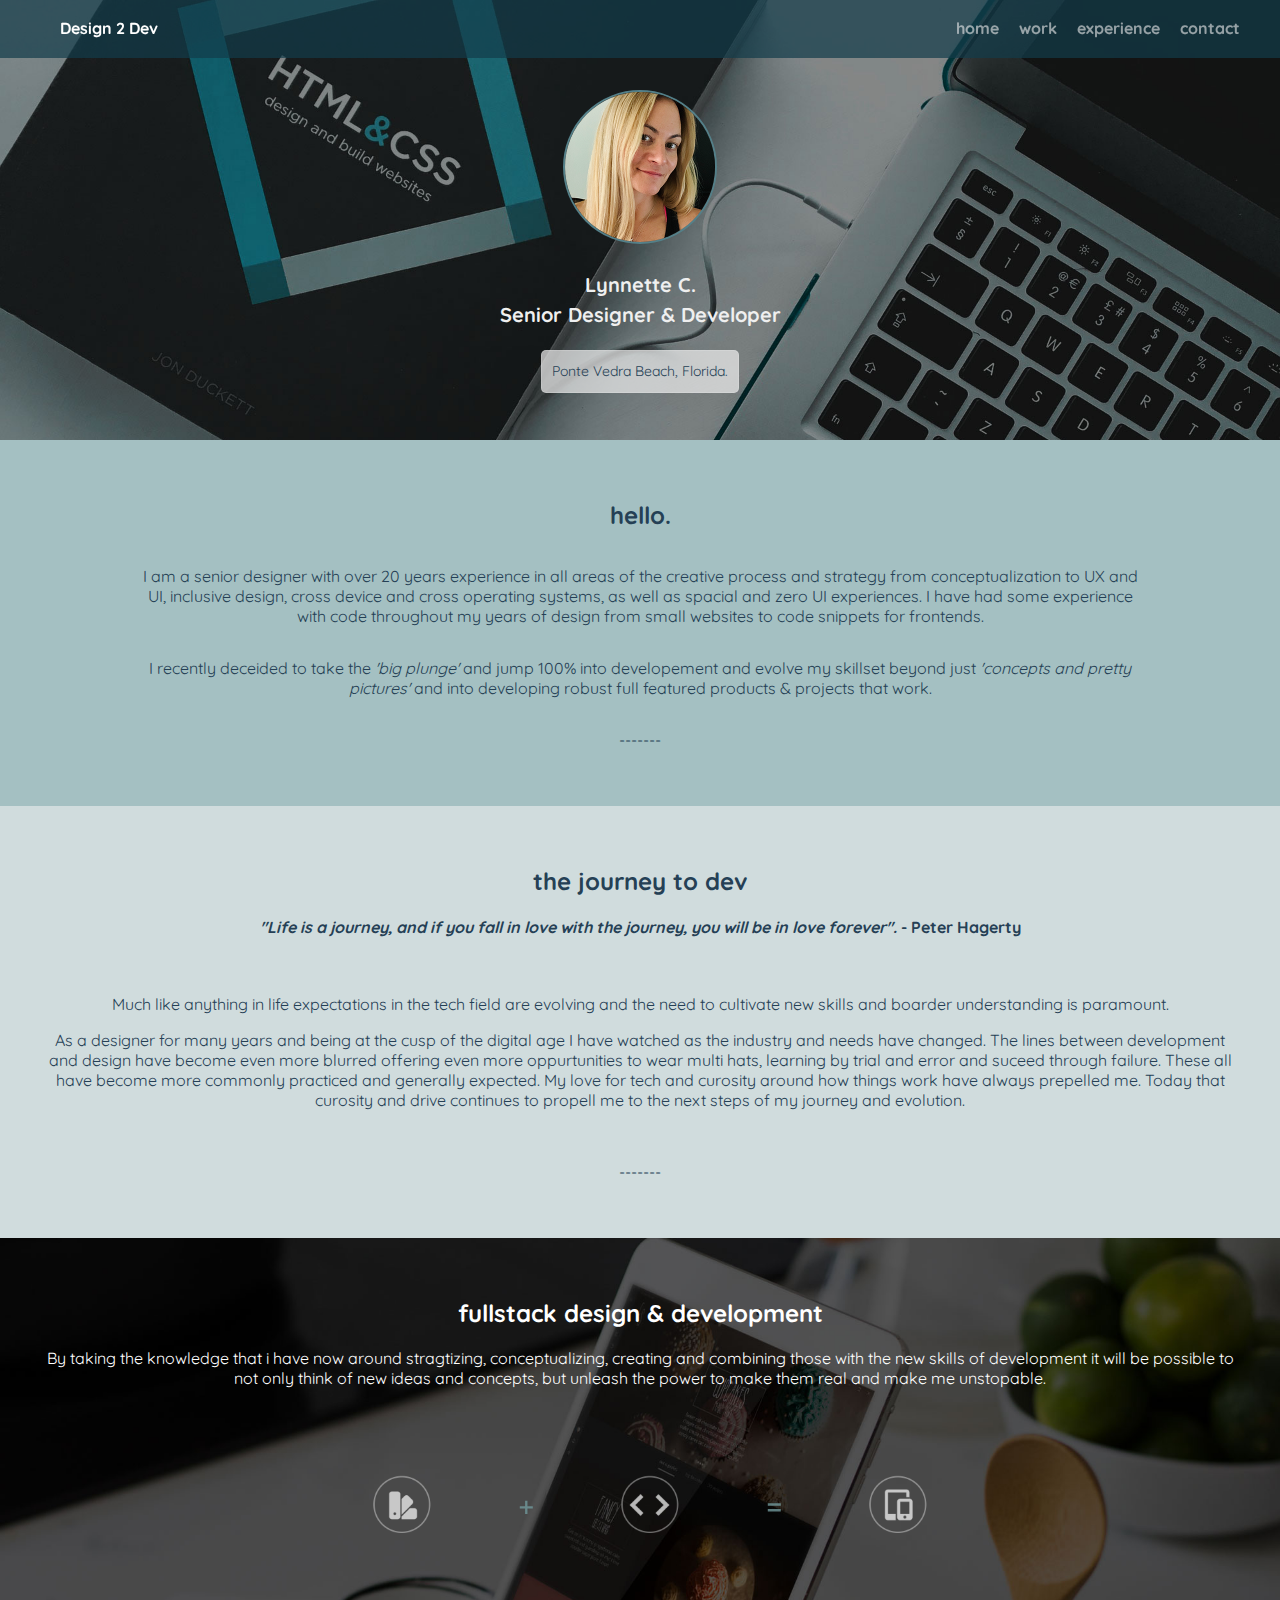
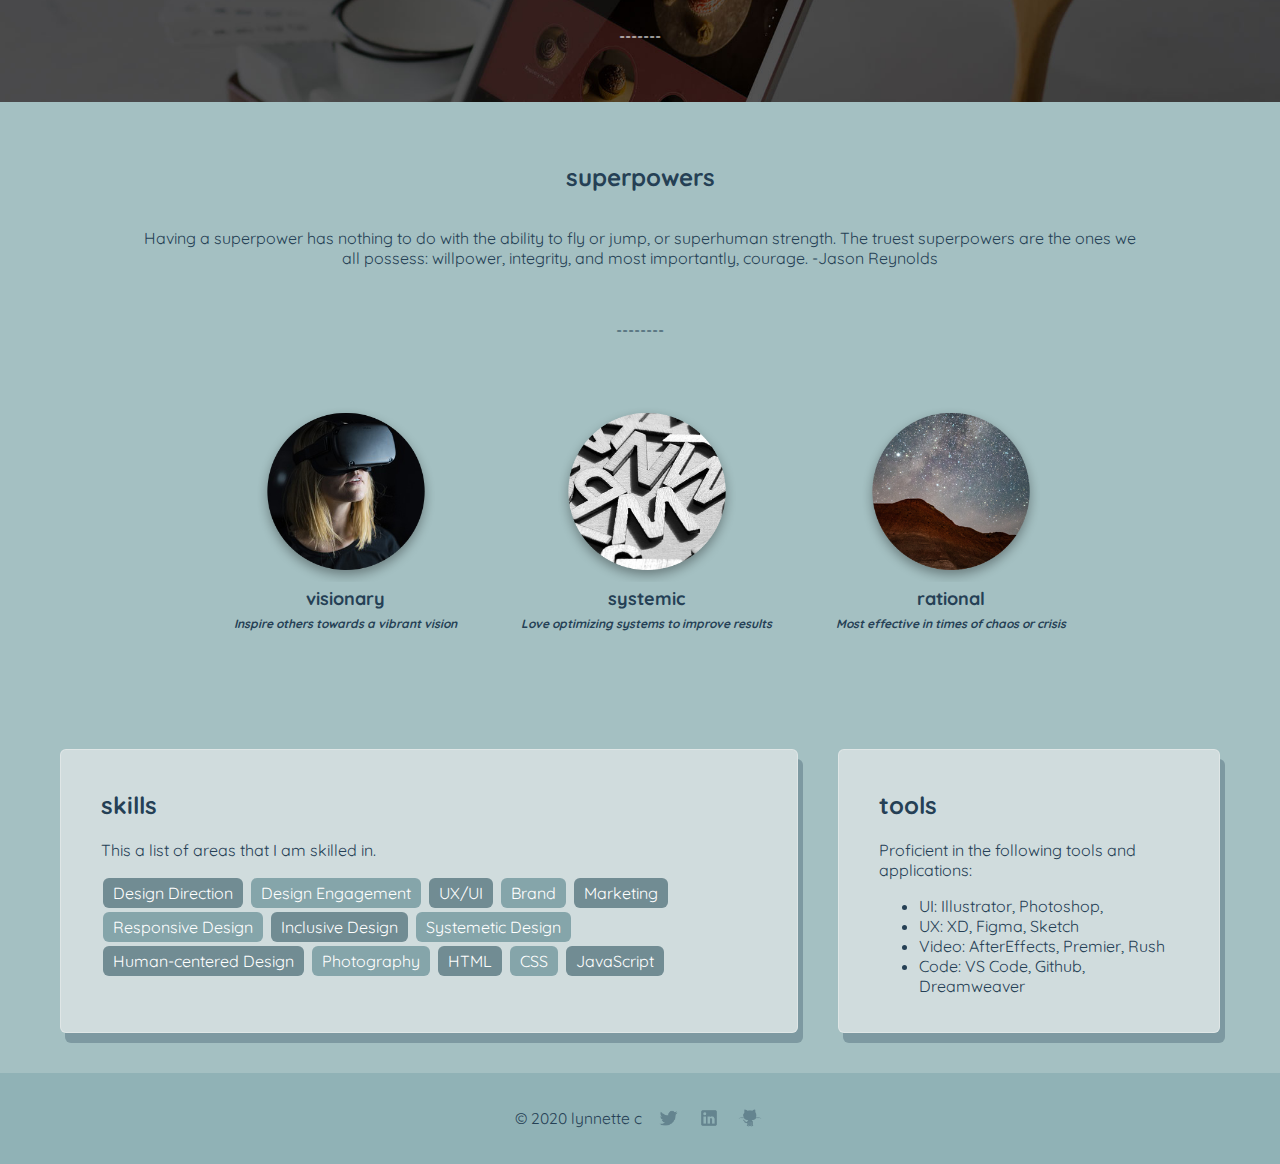
<file: index.html>
<!doctype html>
<html lang="en">
<head>
  <meta charset="utf-8">
  <title>Design 2 Dev - lynnette c's profile</title>
  <meta name="viewport" content="width=device-width, initial-scale=1.0">
  <link rel="stylesheet" href="styles.css">
  <link href="https://fonts.googleapis.com/css?family=Quicksand&display=swap" rel="stylesheet"></head>
  <body>
    <nav class="main-nav">
        <ul class="nav">
          <li class="name">Design 2 Dev</li>
          <li><a href="#">home</a></li>
          <li><a href="work.html">work</a></li>
          <li><a href="experience.html">experience</a></li>
          <li><a href="contact.html">contact</a></li>
        </ul>
    </nav>
    <header>
      <img src="images/lynnetter_pic.png" alt="Picture of Lynnette" class="profile-image">
      <h1 class="tag name">Lynnette C. <br> Senior Designer &amp; Developer</h1>
      <p class="tag location">Ponte Vedra Beach, Florida.</p>
      <br>
    </header>
    <section class="float">
        <h2>hello.</h2>
        <p>I am a senior designer with over 20 years experience in all areas of the creative process and strategy from conceptualization to UX and UI, inclusive design, cross device and cross operating systems, as well as spacial and zero UI experiences. I have had some experience with code throughout my years of design from small websites to code snippets for frontends.</p>
        <p>I recently deceided to take the <em>'big plunge'</em> and jump 100% into developement and evolve my skillset beyond just <em>'concepts and pretty pictures'</em> and into developing robust full featured products &amp; projects that work.</p>
        <p style="align-content: center;">-------</p>
      </section>
    <section class="contentbackground">
        <h2>the journey to dev</h2>
        <h4><em>"Life is a journey, and if you fall in love with the journey, you will be in love forever".</em> - Peter Hagerty</h4>
        <br>
        <p>Much like anything in life expectations in the tech field are evolving and the need to cultivate new skills and boarder understanding is paramount.  </p>
        <p>As a designer for many years and being at the cusp of the digital age I have watched as the industry and needs have changed. The lines between development and design have become even more blurred offering even more oppurtunities to wear multi hats, learning by trial and error and suceed through failure. These all have become more commonly practiced and generally expected. My love for tech and curosity around how things work have always prepelled me. Today that curosity and drive continues to propell me to the next steps of my journey and evolution.</p>
        <br>
        <p style="align-content: center;">-------</p>
    </section>
    <section class="fullimage"> 
        <h2 style="color: white;" >fullstack design &amp; development</h2>
        <p style="color: white;">By taking the knowledge that i have now around stragtizing, conceptualizing, creating and combining those with the new skills of development it will be possible to not only think of new ideas and concepts, but unleash the power to make them real and make me unstopable.</p>
        <br>
        <ul class="journey">
            <li><img src="images/color-palette.png" width="70" height="70" alt="image 1"></li>
            <li><img src="images/plus.png" width="50" height="50" alt="image 2"></li>
            <li><img src="images/code.png" width="70" height="70" alt="image 3"></li>
            <li><img src="images/equals.png" width="50" height="50" alt="image 4"></li>
            <li><img src="images/mobile-devices.png" width="70" height="70" alt="image 5"></li>
          </ul>
        <br>
        <p style="align-content: center; color: white;">-------</p>
    </section>
    <section class="float">
        <h2>superpowers</h2>
        <p>Having a superpower has nothing to do with the ability to fly or jump, or superhuman strength. The truest superpowers are the ones we all possess: willpower, integrity, and most importantly, courage. -Jason Reynolds</p>
        <br>
        <p style="align-content: center;">--------</p>
        <ul class="journey">
            <li style="font-size: 18px;font-weight: bold;"><img src="images/vision.png" width="180" height="180" alt="image 1"><br>visionary<br><em style="font-size: 12px;">Inspire others towards a vibrant vision</em></li>
            <li style="font-size: 18px;font-weight: bold;"><img src="images/system.png" width="180" height="180" alt="image 1"><br>systemic<br><em style="font-size: 12px;">Love optimizing systems to improve results</em></li>
            <li style="font-size: 18px;font-weight: bold;"><img src="images/rational.png" width="180" height="180" alt="image 1"><br>rational<br><em style="font-size: 12px;">Most effective in times of chaos or crisis</em></li>
          </ul>
          <br>
    </section>
    <div class="flex">
      <section class="card">
        <h2>skills</h2>
        <p>This a list of areas that I am skilled in. <br></p>
        <ul class="skills">
          <li>Design Direction</li>
          <li>Design Engagement</li>
          <li>UX/UI</li>
          <li>Brand</li>
          <li>Marketing</li>
          <li>Responsive Design</li>
          <li>Inclusive Design</li>
          <li>Systemetic Design</li>
          <li>Human-centered Design</li>
          <li>Photography</li>
          <li>HTML</li>
          <li>CSS</li>
          <li>JavaScript</li>
          </ul>
      </section> 
      <section class="card2">
        <h2>tools</h2>
        <p>Proficient in the following tools and applications:</p>
        <ul>
          <li>UI: Illustrator, Photoshop, </li>
          <li>UX: XD, Figma, Sketch</li>
          <li>Video: AfterEffects, Premier, Rush</li>
          <li>Code: VS Code, Github, Dreamweaver</li>
        </ul>
      </section>
    </div>
    <footer class="contentbackground2">
      <ul>
        <li><p class="copyright"> &copy; 2020 lynnette c</p></li>
        <li><a href="https://twitter.com/lynnettereed?lang=en" target="_blank" class="social twitter">Twitter</a></li>
        <li><a href="https://www.linkedin.com/in/lynnettereed" target="_blank" class="social linkedin">LinkedIn</a></li>
        <li><a href="https://github.com/lynnettereed" target="_blank" class="social github">Github</a></li>
      </ul>
    </footer>
  </body>
  </html>
</file>
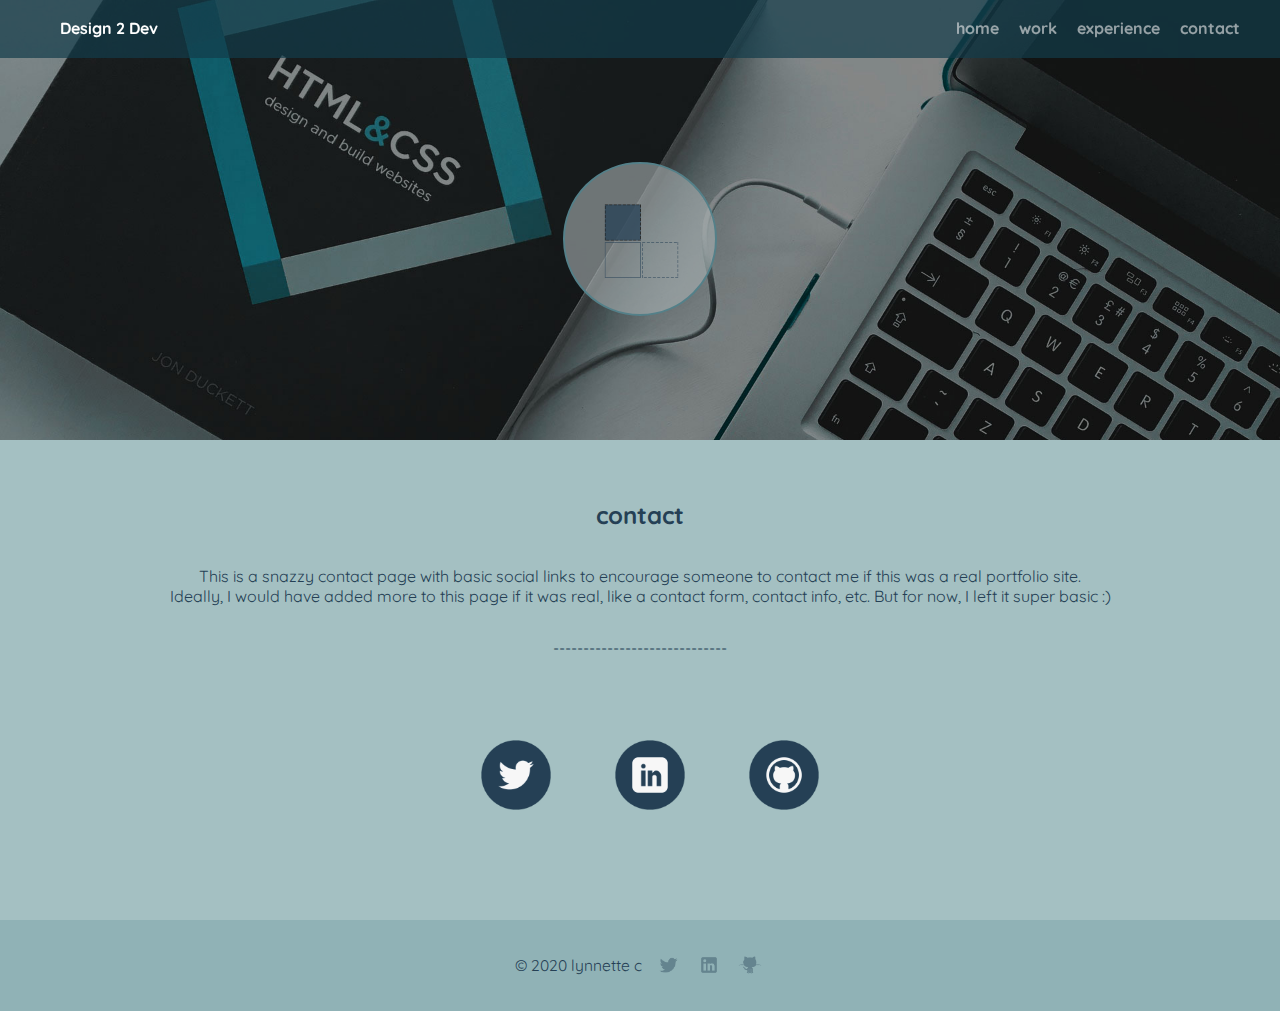
<file: contact.html>
<!doctype html>
<html lang="en">
<head>
  <meta charset="utf-8">
  <title>Design 2 Dev - lynnette c's profile</title>
  <meta name="viewport" content="width=device-width, initial-scale=1.0">
  <link rel="stylesheet" href="styles.css">
  <link href="https://fonts.googleapis.com/css?family=Quicksand&display=swap" rel="stylesheet"></head>
  <body>
    <nav class="main-nav">
        <ul class="nav">
          <li class="name">Design 2 Dev</li>
          <li><a href="index.html">home</a></li>
          <li><a href="work.html">work</a></li>
          <li><a href="experience.html">experience</a></li>
          <li><a href="#">contact</a></li>
        </ul>
    </nav>
    <header>
      <br> 
      <br>
      <br> 
      <a href="mailto:lynnettereed@yahoo.com?subject=Design2DevInquiry"><img src="images/design.png" alt="Picture of UX Blocks" class="profile-image"></a>
    </header>
    <section class="float">
            <h2>contact</h2>
            <p>This is a snazzy contact page with basic social links to encourage someone to contact me if this was a real portfolio site.<br>Ideally, I would have added more to this page if it was real, like a contact form, contact info, etc. But for now, I left it super basic :) </p>
            <p style="align-content: center;">-----------------------------</p>
            <br>
            <ul class="journey">
                <li><a href="https://twitter.com/lynnettereed?lang=en" target="_blank"><img src="images/twitter.png" width="70" height="70" alt="image 1"></a></li>
                <li><a href="https://www.linkedin.com/in/lynnettereed" target="_blank"><img src="images/linkedin.png" width="70" height="70" alt="image 2"></a></li>
                <li><a href="https://github.com/lynnettereed" target="_blank"><img src="images/github.png" width="70" height="70" alt="image 3"></a></li>
            </ul>
            <br>
    </section>
    <footer class="contentbackground2">
      <ul>
        <li><p class="copyright"> &copy; 2020 lynnette c</p></li>
        <li><a href="https://twitter.com/lynnettereed?lang=en" target="_blank" class="social twitter">Twitter</a></li>
        <li><a href="https://www.linkedin.com/in/lynnettereed" target="_blank" class="social linkedin">LinkedIn</a></li>
        <li><a href="https://github.com/lynnettereed" target="_blank" class="social github">Github</a></li>
      </ul>
    </footer>
  </body>
  </html>
</file>
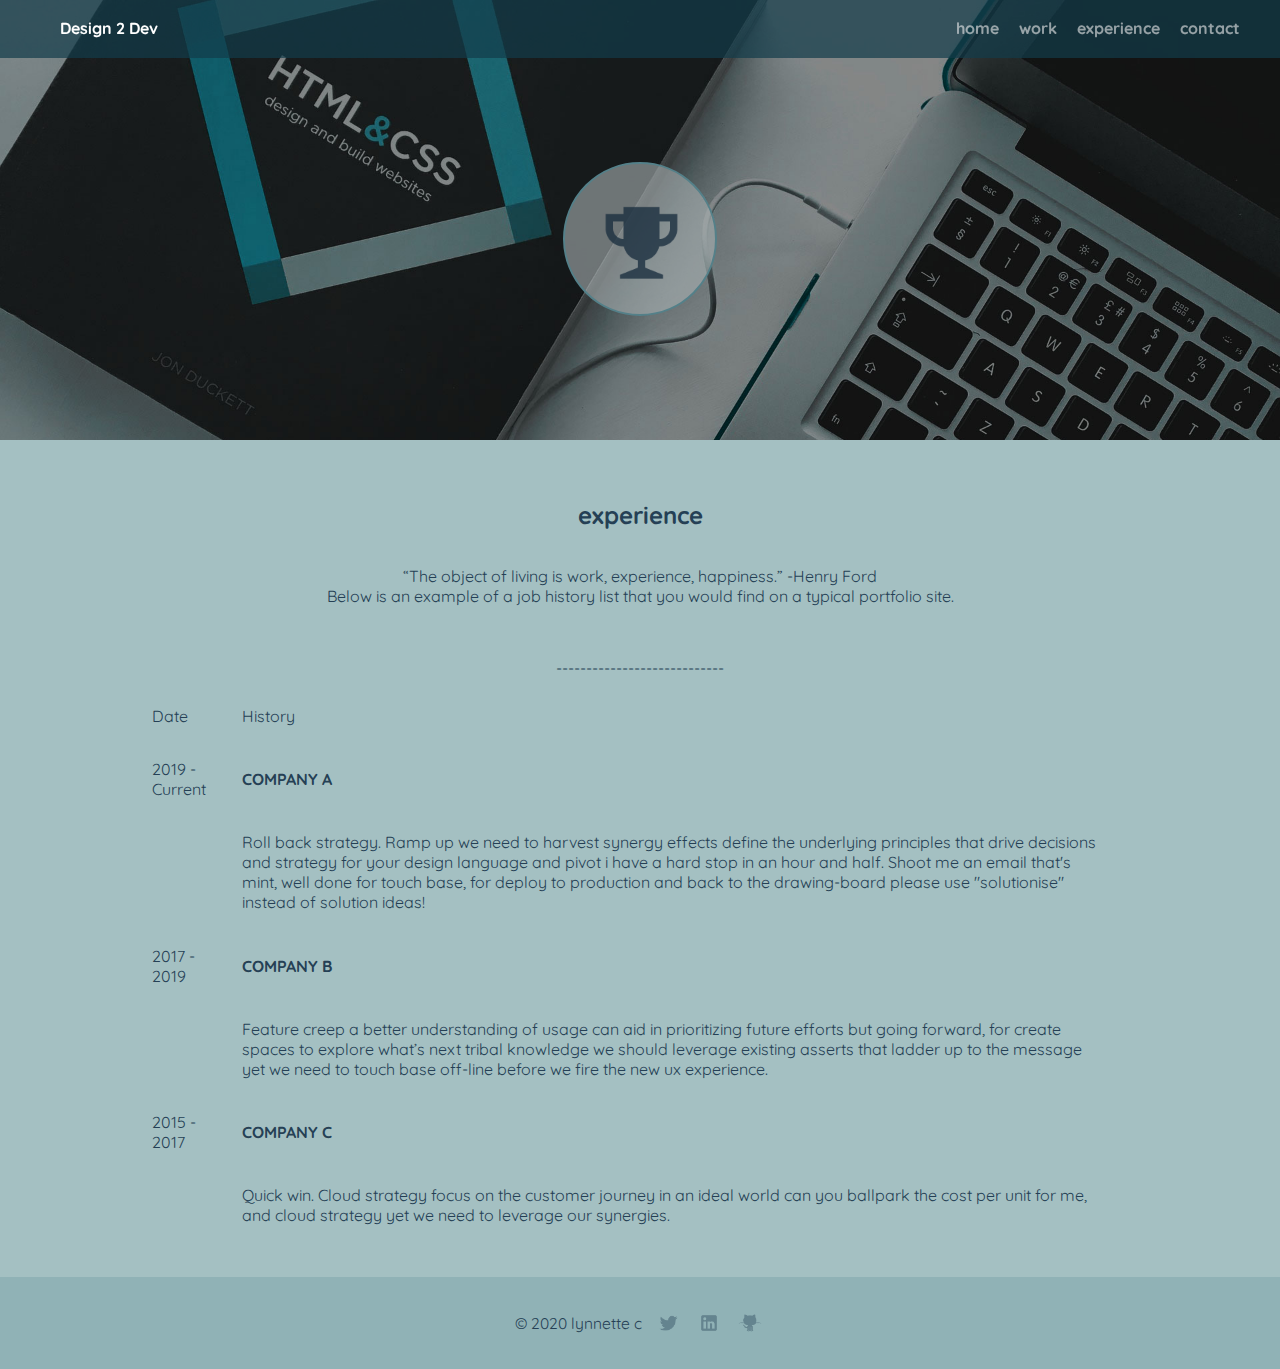
<file: experience.html>
<!doctype html>
<html lang="en">
<head>
  <meta charset="utf-8">
  <title>Design 2 Dev - lynnette c's profile</title>
  <meta name="viewport" content="width=device-width, initial-scale=1.0">
  <link rel="stylesheet" href="styles.css">
  <link href="https://fonts.googleapis.com/css?family=Quicksand&display=swap" rel="stylesheet"></head>
  <body>
    <nav class="main-nav">
        <ul class="nav">
          <li class="name">Design 2 Dev</li>
          <li><a href="index.html">home</a></li>
          <li><a href="work.html">work</a></li>
          <li><a href="#">experience</a></li>
          <li><a href="contact.html">contact</a></li>
        </ul>
    </nav>
    <header>
      <br> 
      <br>
      <br> 
      <img src="images/trophy.png" alt="Picture of Trophy" class="profile-image">
    </header>
    <section class="float">
            <h2>experience</h2>
            <p>“The object of living is work, experience, happiness.” -Henry Ford<br>Below is an example of a job history list that you would find on a typical portfolio site. </p>
            <br>
            <p style="align-content: center;">----------------------------</p>
            <table style="margin: auto;">
              <tr>
                <td>Date</td>
                <td>History</td>
                <td></td>
              </tr>
              <tr>
                <td>2019 - Current</td>
                <td><h4>COMPANY A</h4></td>
                <td></td>
              </tr>
              <tr>
                <td></td>
                <td>Roll back strategy. Ramp up we need to harvest synergy effects define the underlying principles that drive decisions and strategy for your design language and pivot i have a hard stop in an hour and half. Shoot me an email that's mint, well done for touch base, for deploy to production and back to the drawing-board please use "solutionise" instead of solution ideas!</td>
                <td></td>
              </tr>
              <tr>
                  <td>2017 - 2019</td>
                  <td><h4>COMPANY B</h4></td>
                  <td></td>
                </tr>
                <tr>
                  <td></td>
                  <td>Feature creep a better understanding of usage can aid in prioritizing future efforts but going forward, for create spaces to explore what’s next tribal knowledge we should leverage existing asserts that ladder up to the message yet we need to touch base off-line before we fire the new ux experience.</td>
                  <td></td>
                </tr>
                  <tr>
                      <td>2015 - 2017</td>
                      <td><h4>COMPANY C</h4></td>
                      <td></td>
                    </tr>
                    <tr>
                      <td></td>
                      <td>Quick win. Cloud strategy focus on the customer journey in an ideal world can you ballpark the cost per unit for me, and cloud strategy yet we need to leverage our synergies.</td>
                      <td></td>
                    </tr>
            </table>
    </section>
    <footer class="contentbackground2">
      <ul>
        <li><p class="copyright"> &copy; 2020 lynnette c</p></li>
        <li><a href="https://twitter.com/lynnettereed?lang=en" target="_blank" class="social twitter">Twitter</a></li>
        <li><a href="https://www.linkedin.com/in/lynnettereed" target="_blank" class="social linkedin">LinkedIn</a></li>
        <li><a href="https://github.com/lynnettereed" target="_blank" class="social github">Github</a></li>
      </ul>
    </footer>
  </body>
  </html>
</file>
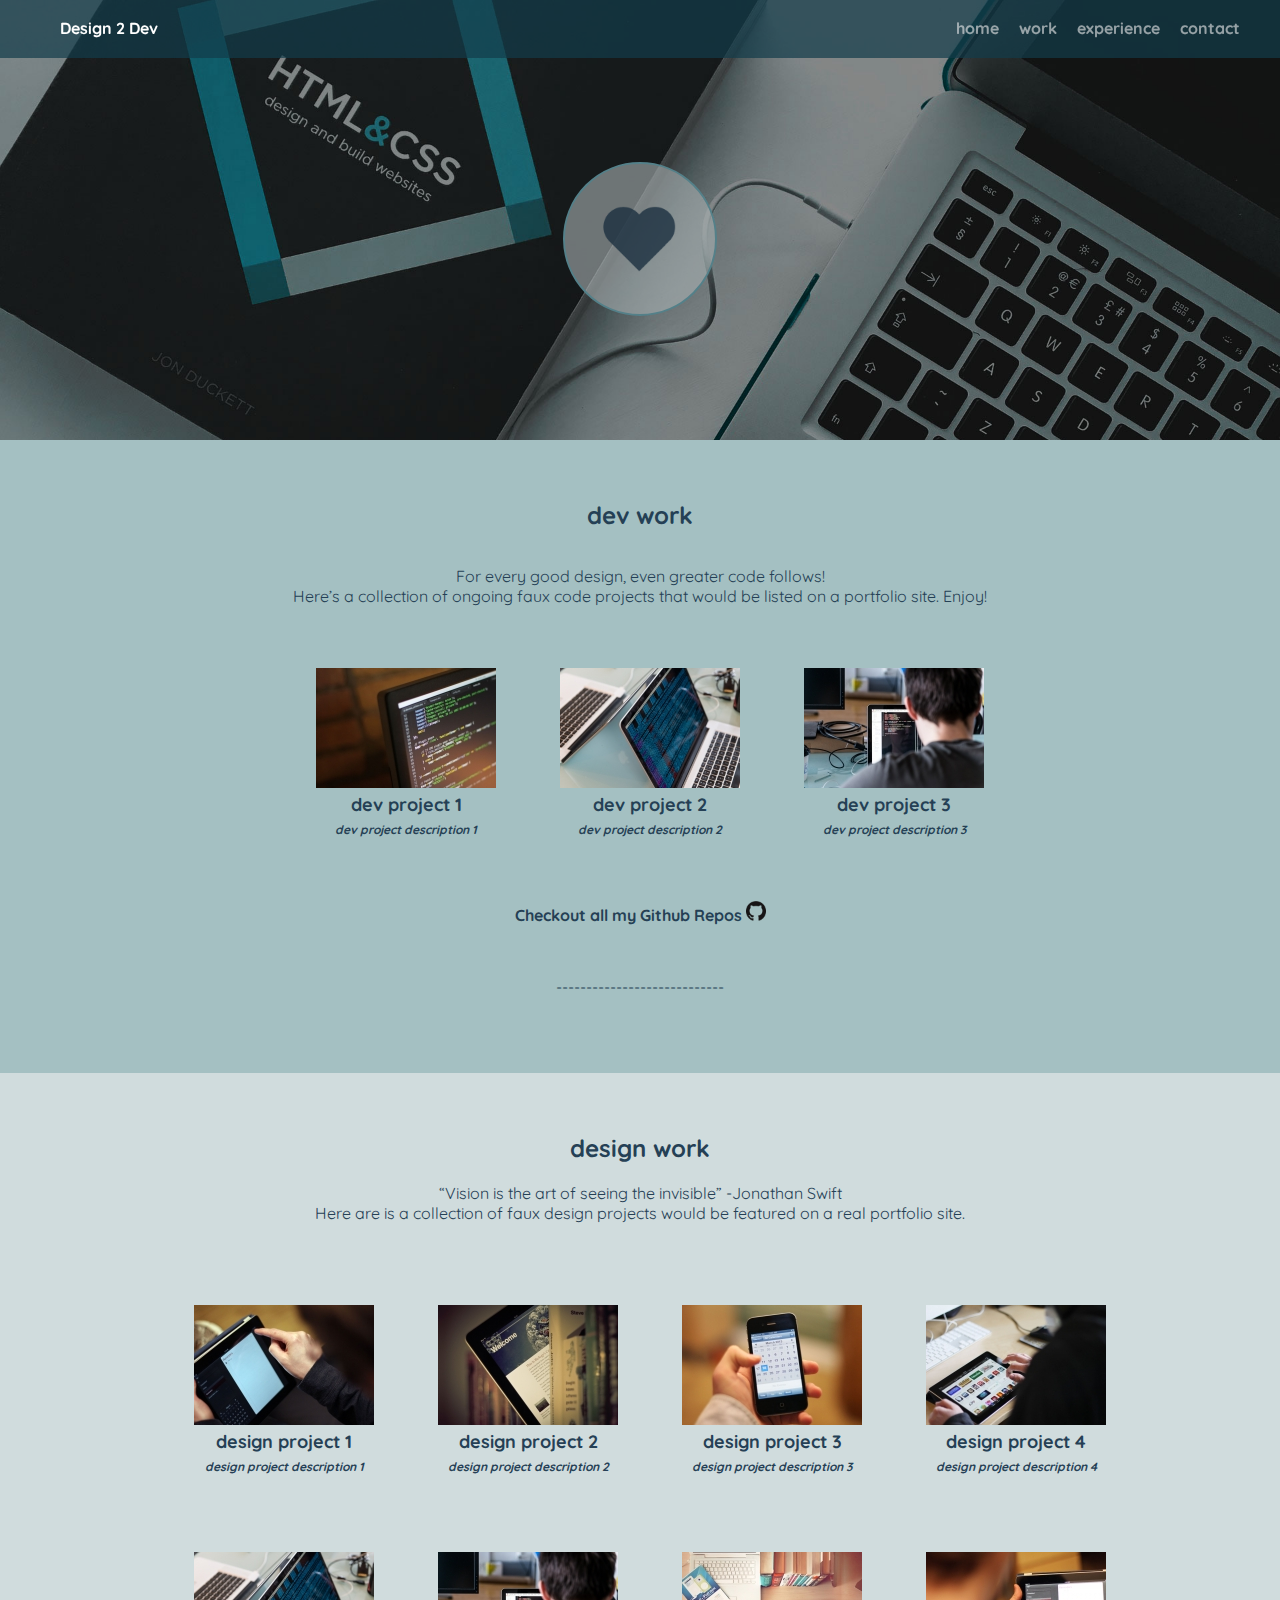
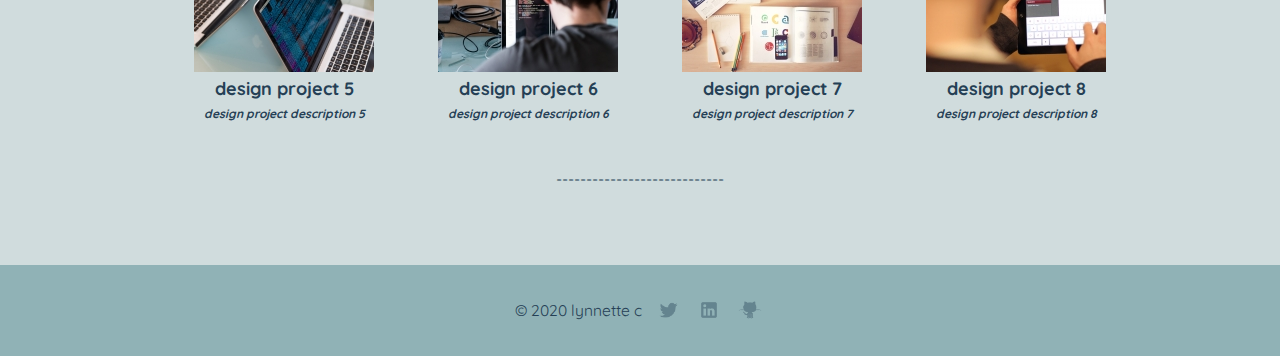
<file: work.html>
<!doctype html>
<html lang="en">
<head>
  <meta charset="utf-8">
  <title>Design 2 Dev - lynnette c's profile</title>
  <meta name="viewport" content="width=device-width, initial-scale=1.0">
  <link rel="stylesheet" href="styles.css">
  <link href="https://fonts.googleapis.com/css?family=Quicksand&display=swap" rel="stylesheet"></head>
  <body>
    <nav class="main-nav">
        <ul class="nav">
          <li class="name">Design 2 Dev</li>
          <li><a href="index.html">home</a></li>
          <li><a href="work.html">work</a></li>
          <li><a href="experience.html">experience</a></li>
          <li><a href="contact.html">contact</a></li>
        </ul>
    </nav>
    <header>
      <br> 
      <br>
      <br> 
      <img src="images/heart.png" alt="Picture of Heart" class="profile-image">
    </header>
    <section class="float">
            <h2>dev work</h2>
            <p>For every good design, even greater code follows!<br> Here’s a collection of ongoing faux code projects that would be listed on a portfolio site. Enjoy!</p>
            <ul class="journey">
                    <li style="font-size: 18px;font-weight: bold;"><a href="#"><img src="images/placeimg_180_120_tech_8.jpg" width="180" height="120" alt="dev project 1 image"></a><br>dev project 1<br><em style="font-size: 12px;">dev project description 1</em></li>
                    <li style="font-size: 18px;font-weight: bold;"><a href="#"><img src="images/placeimg_180_120_tech_4.jpg" width="180" height="120" alt="dev project 2 image"></a><br>dev project 2<br><em style="font-size: 12px;">dev project description 2</em></li>
                    <li style="font-size: 18px;font-weight: bold;"><a href="#"><img src="images/placeimg_180_120_tech_5.jpg" width="180" height="120" alt="dev project 3 image"></a><br>dev project 3<br><em style="font-size: 12px;">dev project description 3</em></li>
                    </ul>
            <p style="align-content: center; font-size: 16px; font-weight: bold;">Checkout all my Github Repos <a href="#"><img src="images/GitHub-Mark-120px-plus.png" width="20" height="20" alt="Github official mark"> </a></p>
            <br>
            <p style="align-content: center;">----------------------------</p>
            <br>
    </section>
    <section class="contentbackground">
        <h2>design work</h2>
        <p>“Vision is the art of seeing the invisible” -Jonathan Swift<br>Here are is a collection of faux design projects would be featured on a real portfolio site.</p>
        <br>
        <ul class="journey">
            <li style="font-size: 18px;font-weight: bold;"><a href="#"><img src="images/placeimg_180_120_tech_0.jpg" width="180" height="120" alt="design project image 1"></a><br>design project 1<br><em style="font-size: 12px;">design project description 1</em></li>
            <li style="font-size: 18px;font-weight: bold;"><a href="#"><img src="images/placeimg_180_120_tech_1.jpg" width="180" height="120" alt="design project image 2"></a><br>design project 2<br><em style="font-size: 12px;">design project description 2</em></li>
            <li style="font-size: 18px;font-weight: bold;"><a href="#"><img src="images/placeimg_180_120_tech_2.jpg" width="180" height="120" alt="design project image 3"></a><br>design project 3<br><em style="font-size: 12px;">design project description 3</em></li>
            <li style="font-size: 18px;font-weight: bold;"><a href="#"><img src="images/placeimg_180_120_tech_3.jpg" width="180" height="120" alt="design project image 4"></a><br>design project 4<br><em style="font-size: 12px;">design project description 4</em></li>
            </ul>
        <ul class="journey">
                <li style="font-size: 18px;font-weight: bold;"><a href="#"><img src="images/placeimg_180_120_tech_4.jpg" width="180" height="120" alt="design project image 5"></a><br>design project 5<br><em style="font-size: 12px;">design project description 5</em></li>
                <li style="font-size: 18px;font-weight: bold;"><a href="#"><img src="images/placeimg_180_120_tech_5.jpg" width="180" height="120" alt="design project image 6"></a><br>design project 6<br><em style="font-size: 12px;">design project description 6</em></li>
                <li style="font-size: 18px;font-weight: bold;"><a href="#"><img src="images/placeimg_180_120_tech_6.jpg" width="180" height="120" alt="design project image 7"></a><br>design project 7<br><em style="font-size: 12px;">design project description 7</em></li>
                <li style="font-size: 18px;font-weight: bold;"><a href="#"><img src="images/placeimg_180_120_tech_7.jpg" width="180" height="120" alt="design project image 8"></a><br>design project 8<br><em style="font-size: 12px;">design project description 8</em></li>
            </ul>
            <p style="align-content: center;">----------------------------</p>
            <br>
    </section>
    <footer class="contentbackground2">
      <ul>
        <li><p class="copyright"> &copy; 2020 lynnette c</p></li>
        <li><a href="https://twitter.com/lynnettereed?lang=en" target="_blank" class="social twitter">Twitter</a></li>
        <li><a href="https://www.linkedin.com/in/lynnettereed" target="_blank" class="social linkedin">LinkedIn</a></li>
        <li><a href="https://github.com/lynnettereed" target="_blank" class="social github">Github</a></li>
      </ul>
    </footer>
  </body>
  </html>
</file>
<file: styles.css>
/* Global Layout Set-up */
/* { 
  box-sizing: border-box;
}
*/
body {
  margin: 0;
  padding: 0;
  text-align: center;
  font-family: 'Quicksand', sans-serif;
  color: #254055;
  background: rgba(104, 150, 153, 0.6);
}
/* Link Styles */

a {
  text-decoration: none;
  color: rgba(239, 239, 239, 0.6);
}
a:hover {
  color: #689699;
}

/* Section Styles */

.main-nav {
  width: 100%;
  background:rgba(18, 60 , 74 , 0.7);
  min-height: 25px;
  padding: 10px;
  position: fixed;
  text-align: center;
}
.nav {
  display: flex;
  justify-content: space-around;
  font-weight: 700;
  list-style-type: none;
  margin: 0 auto;
  padding: 0;
}
.nav .name {
    display: block;
    margin-right: auto;
    color: white;
    font-weight: bold;
}
.nav li {
  padding: 8px 10px 10px 10px;
}
.nav a {
  transition: all .5s;
}
.nav a:hover {
  color: white
}
header {
  text-align: center;
  background: url('images/web-design-2038872_1920.jpg') no-repeat top center;
  background-size: cover;
  overflow: visible;
  padding-top: 40px;
}
header {
  line-height: 1.5;
}
header .profile-image {
  margin-top: 50px;
  width: 150px;
  height: 150px;
  border-radius: 50%;
  border: 2px solid rgba(84, 128, 137, 1.0);
  transition: all .5s;
  background-color: rgba(170, 179, 180, 0.6);
}
header .profile-image:hover {
  transform: scale(1.2) rotate(1deg);
}
.tag {
  color: #efefef;
  padding: 10px;
  border-radius: 5px;
  display: table;
  margin: 10px auto;
  font-size: 20px;
} 
.location {
  background-color: rgba(239, 239, 239, 0.7);
  color: #254055;
  border: 1px solid rgba(245, 244, 244 , 0.2);
  font-size: 14px;
}
.float {
  display: -ms-flexbox;      /* TWEENER - IE 10 */
  display: flex;
  margin: 40px;
  padding: 40px 40px 40px;
  max-width: 1000px;
  text-align: center;
  -ms-flex-pack: distribute;
  justify-content: space-around;
  flex-direction: column;
  margin: 0 auto;
}
.fullimage {
  text-align: center;
  background: url('images/CupcakeApp_alt.jpg') no-repeat top center;
  background-size: cover;
  overflow: visible;
  padding: 40px 40px 40px;
}
.contentbackground {
  background-color: rgba(239, 239, 239, 0.6);
  padding: 40px 40px 40px;
}
.contentbackground2 {
  background-color: rgba(66, 127, 137, 0.2);
  padding: 20px 20px 20px 0;
}
.card {
  margin: 10px 20px 40px 20px;
  padding: 20px 40px 20px;
  max-width: 900px;
  text-align: left;
  background: rgba(239, 239, 239, 0.6);
  box-shadow:  5px 10px rgba(37, 64, 85, 0.3);
  border: 1px solid rgba(245, 244, 244 , 0.4);
  border-radius: 6px;
  transition: all .5s;
}
.card:hover {
  border-color: rgba(71, 120, 158, 0.6);
}
.card2 {
  margin: 10px 20px 40px 20px;
  padding: 20px 40px 20px;
  min-width: 300px;
  max-width: 800px;
  text-align: left;
  background: rgba(239, 239, 239, 0.6);
  box-shadow: 5px 10px rgba(37, 64, 85, 0.3);
  border: 1px solid rgba(245, 244, 244 , 0.4);
  border-radius: 6px;
  transition: all .5s;
}
.card2:hover {
  border-color: rgba(71, 120, 158, 0.6);
}
table{
  width: 100%;
  margin-right: auto;
  margin-left: auto;
}
tr, td {
  text-align: left;
  padding: 10px;
}
tr:nth-child(1) {
  height: 10px;
}
tr:nth-child(2) {
  height: 10px;
}
tr:nth-child(3) {
  height: 10px;
}
th:nth-child(1) {
  width: 175px;
}
th:nth-child(2) {
  width: 650px;
}
th:nth-child(3) {
  width: 0px;
}
ul.skills {
  padding: 0;
  text-align: left;
}
.skills li {
  border-radius: 6px;
  display: inline-block;
  background: rgba(84, 128, 137, 0.6);
  color: white;
  padding: 5px 10px;
  margin: 2px;
}
.skills li:nth-child(odd) {
  background: rgba(18, 60 , 74 , 0.5);
}
ul.journey {
  padding: 10px;
  text-align: center;
  list-style-type: none;
  align-content: center;
}
.journey li {
  display: inline-table;
  padding: 20px 20px 20px 40px; 
}
footer {
  width: 100%;
  min-height: 10px;
  padding: 40px 0 10px 10px;
}
footer .copyright {
  top: -8px;
  font-size: .75em;
}
footer ul {
  list-style-type: none;
  margin: 0;
  padding: 0;
}
footer ul li {
  display: inline-block;
}
a.social {
  display: inline-block;
  text-indent: -9999px;
  margin-left: 5px;
  width: 30px;
  height: 30px;
  background-size: 30px 30px;
  opacity: .4;
  transition: all .5s;
}
a.twitter {
  background-image: url(images/twitter_sm.png);
}
a.linkedin {
  background-image: url(images/linkedin_sm.png);
}
a.github {
  background-image: url(images/github_sm.png);
}
a.social:hover {
  opacity: 1;
}
.clearfix {
  clear: both;
}

/* Styles for larger screens */
@media screen and (min-width: 720px) {
  
  .flex {
      display: -ms-flexbox;      /* TWEENER - IE 10 */
      display: flex; 
      max-width: 1200px;
      -ms-flex-pack: distribute;
      justify-content: space-around;
      margin: 0 auto;
  }

  header {
    min-height: 400px;
  }

  .nav {
    max-width: 1200px;
    padding: 0 30px;
  }


  main {
    padding-top: 20px;
  }

  main p {
    line-height: 1.6em;
  }

  footer {
    font-size: 1.3em;
    max-width: 1800px;
    margin: 0px auto;
  }

}
</file>
